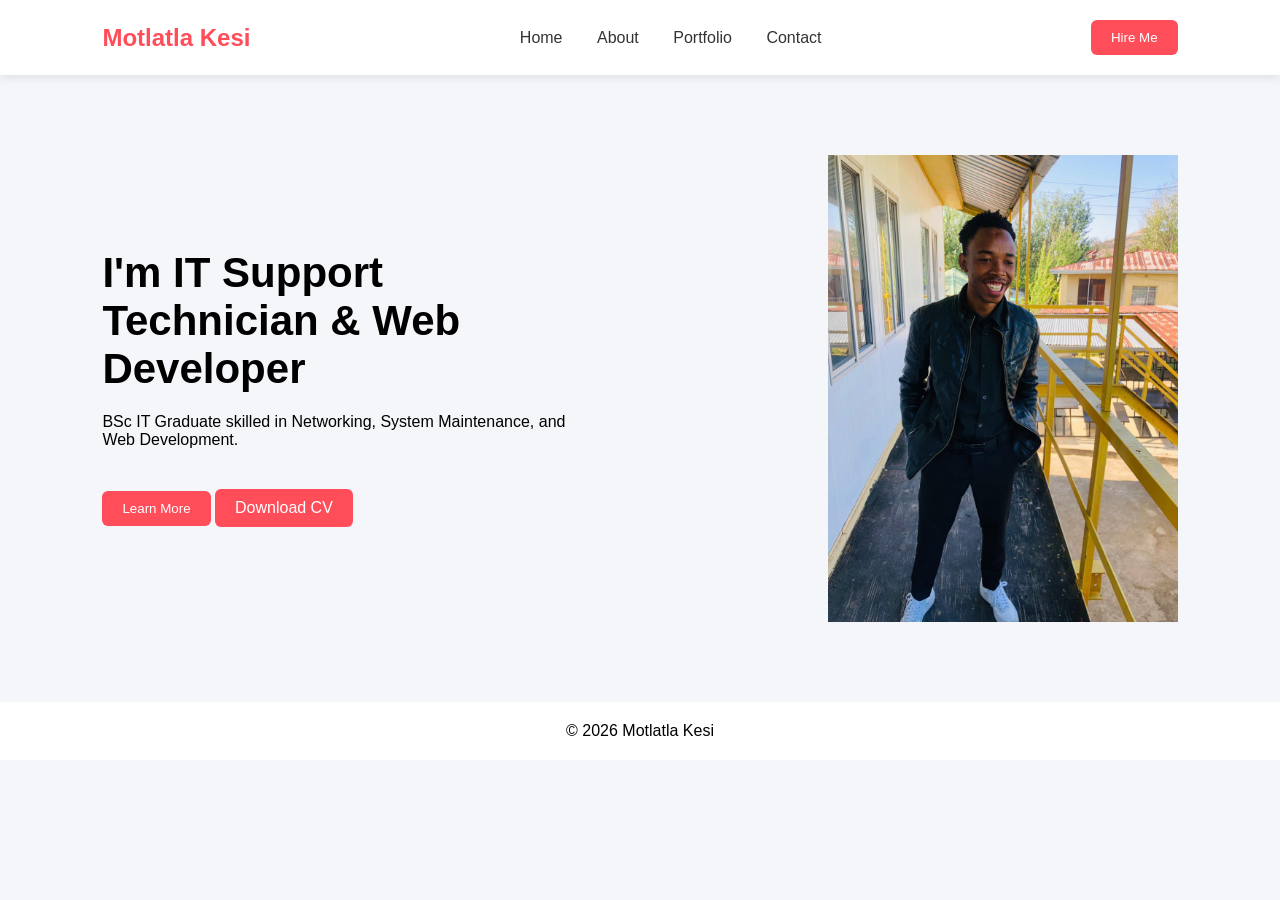
<file: index.html>
<!DOCTYPE html>
<html>

<head>
    <title>Motlatla Kesi Portfolio</title>
    <link rel="stylesheet" href="styles.css">
</head>

<body>

<header>
    <div class="logo">Motlatla Kesi</div>
        <nav>
            <a href="index.html">Home</a>
            <a href="about.html">About</a>
            <a href="services.html">Portfolio</a>
            <a href="contact.html">Contact</a>
        </nav>

    <button class="btn" onclick="hireMe()">Hire Me</button>
</header>

<section class="hero">
    <div class="hero-text">
        <h1>I'm IT Support Technician & Web Developer</h1>
        <p>BSc IT Graduate skilled in Networking, System Maintenance, and Web Development.</p>
        <button class="btn" onclick="learnMore()">Learn More</button>
        <a href="Motlatla_Kesi_CV.pdf" class="btn download-btn" download>Download CV</a>
    </div>
    <img src="IMG.jpg">
</section> 

<footer>

© 2026 Motlatla Kesi

</footer>
<script src="script.js"></script>
</body>

</html>
</file>
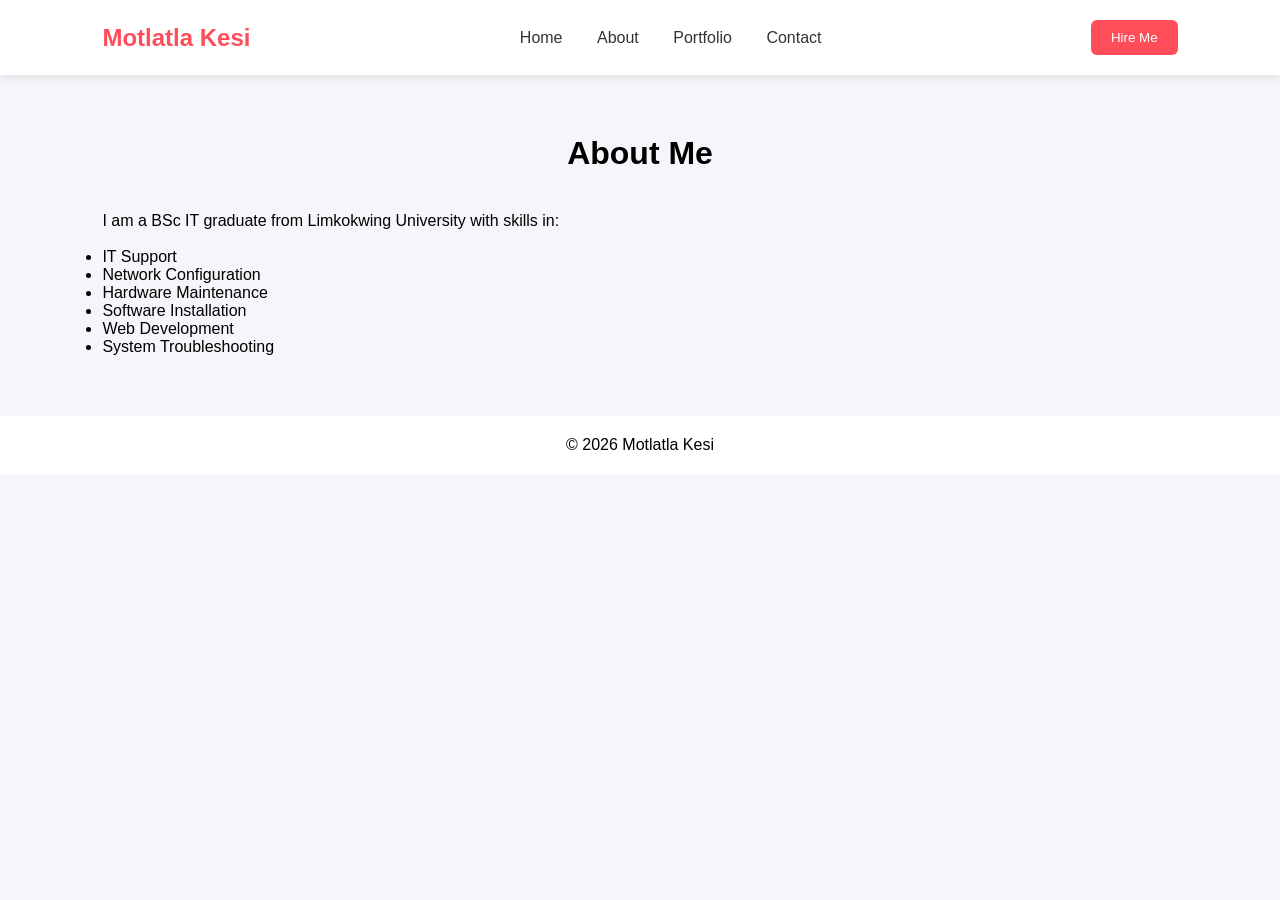
<file: about.html>
<!DOCTYPE html>
<html>

<head>
<title>About Me</title>
<link rel="stylesheet" href="styles.css">
</head>

<body>
    <header>
        <div class="logo">Motlatla Kesi</div>
        <nav>
        <a href="index.html">Home</a>
        <a href="about.html">About</a>
        <a href="services.html">Portfolio</a>
        <a href="contact.html">Contact</a>
        </nav>
        <button class="btn" onclick="hireMe()">Hire Me</button>
    </header>

    <section>
        <h2 class="title">About Me</h2>
        <p>I am a BSc IT graduate from Limkokwing University with skills in:</p>
        <br>
        <ul>
            <li>IT Support</li>
            <li>Network Configuration</li>
            <li>Hardware Maintenance</li>
            <li>Software Installation</li>
            <li>Web Development</li>
            <li>System Troubleshooting</li>
        </ul>
    </section>

    <footer>

    © 2026 Motlatla Kesi

    </footer>
    <script src="script.js"></script>

</body>
</html>
</file>
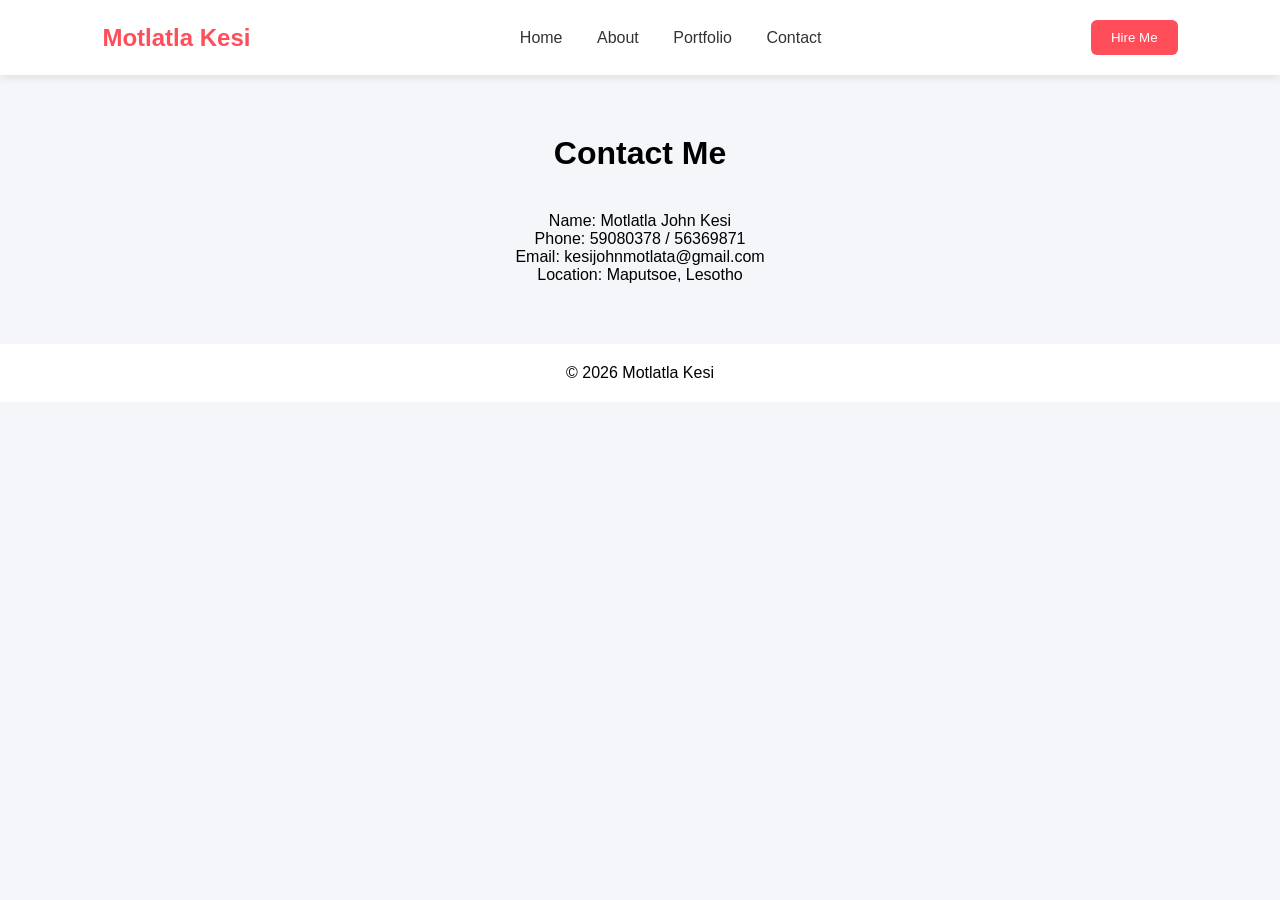
<file: contact.html>
<!DOCTYPE html>
<html>

<head>
    <title>Contact</title>
    <link rel="stylesheet" href="styles.css">
</head>

<body>

    <header>
        <div class="logo">Motlatla Kesi</div>
        <nav>
            <a href="index.html">Home</a>
            <a href="about.html">About</a>
            <a href="services.html">Portfolio</a>
            <a href="contact.html">Contact</a>
        </nav>
        <button class="btn" onclick="hireMe()">Hire Me</button>
    </header>

    <section class="contact-info">
        <h2 class="title">Contact Me</h2>
        <p>Name: Motlatla John Kesi</p>
        <p>Phone: 59080378 / 56369871</p>
        <p>Email: kesijohnmotlata@gmail.com</p>
        <p>Location: Maputsoe, Lesotho</p>
    </section>

    <footer>
    © 2026 Motlatla Kesi
    </footer>

    <script src="script.js"></script>
</body>

</html>
</file>
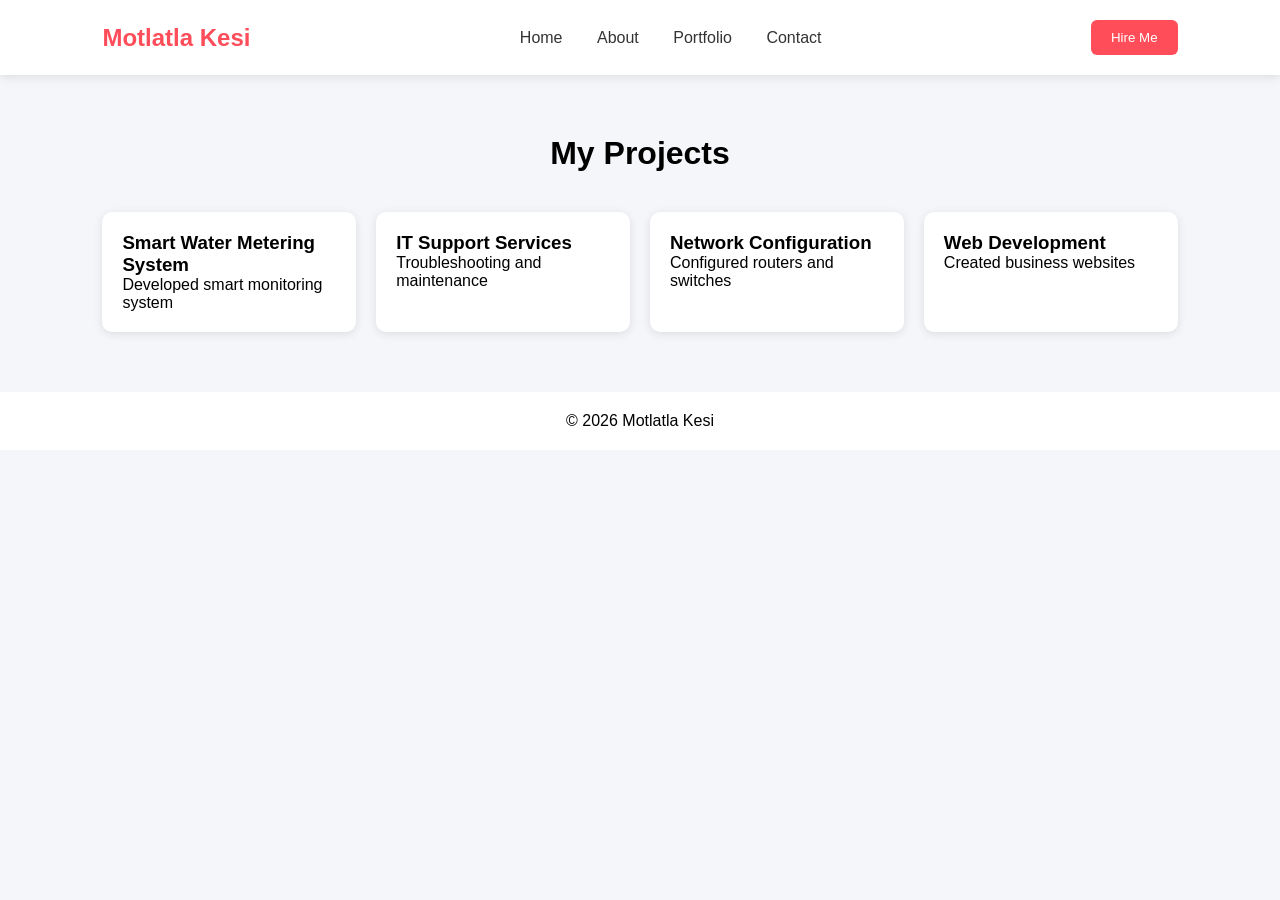
<file: services.html>
<!DOCTYPE html>
<html>

<head>
<title>Portfolio</title>
<link rel="stylesheet" href="styles.css">
</head>

<body>
<header>
    <div class="logo">Motlatla Kesi</div>
    <nav>
        <a href="index.html">Home</a>
        <a href="about.html">About</a>
        <a href="services.html">Portfolio</a>
        <a href="contact.html">Contact</a>
    </nav>
    <button class="btn" onclick="hireMe()">Hire Me</button>
</header>

<section>
    <h2 class="title">My Projects</h2>
    <div class="cards">
        <div class="card">
            <h3>Smart Water Metering System</h3>
            <p>Developed smart monitoring system</p>
        </div>
        <div class="card">
            <h3>IT Support Services</h3>
            <p>Troubleshooting and maintenance</p>
        </div>
        <div class="card">
            <h3>Network Configuration</h3>
            <p>Configured routers and switches</p>
        </div>
        <div class="card">
            <h3>Web Development</h3>
            <p>Created business websites</p>
        </div>
    </div>
</section>


<footer>

© 2026 Motlatla Kesi

</footer>


<script src="script.js"></script>


</body>

</html>
</file>
<file: styles.css>
*{
margin:0;
padding:0;
box-sizing:border-box;
font-family:'Segoe UI', sans-serif;
}

body{
background:#f4f6f9;
}

header{

display:flex;
justify-content:space-between;
align-items:center;
padding:20px 8%;
background:white;
box-shadow:0 2px 10px rgba(0,0,0,0.1);

}

.logo{

font-size:24px;
font-weight:bold;
color:#ff4d5a;

}

nav a{

margin:0 15px;
text-decoration:none;
color:#333;
font-weight:500;

}

nav a:hover{

color:#ff4d5a;

}

.btn{

background:#ff4d5a;
color:white;
padding:10px 20px;
border:none;
border-radius:6px;
cursor:pointer;
text-decoration:none;

}

.btn:hover{

background:#e63946;

}


.hero{

display:flex;
justify-content:space-between;
align-items:center;
padding:80px 8%;

}

.hero-text{

max-width:500px;

}

.hero-text h1{

font-size:42px;
margin-bottom:20px;

}

.hero-text p{

margin-bottom:20px;

}

.hero img{

width:350px;

}


section{

padding:60px 8%;

}

.title{

text-align:center;
margin-bottom:40px;
font-size:32px;

}

.cards{

display:flex;
flex-wrap:wrap;
gap:20px;

}

.card{

background:white;
padding:20px;
border-radius:10px;
flex:1;
min-width:250px;
box-shadow:0 2px 10px rgba(0,0,0,0.1);

}


footer{

text-align:center;
padding:20px;
background:white;

}


.contact-info{

text-align:center;

}

.download-btn{

margin-top:20px;
display:inline-block;

}
</file>
